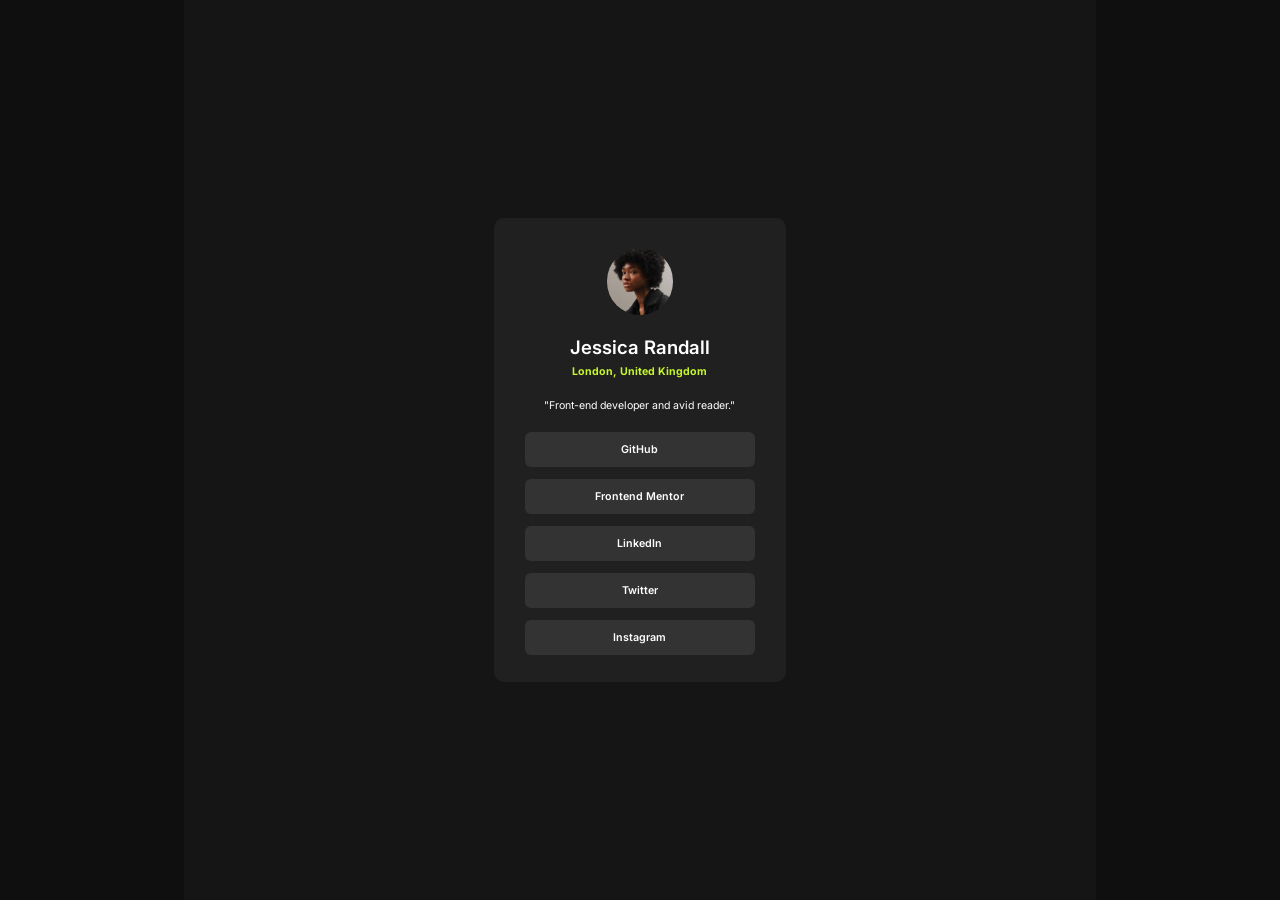
<file: index.html>
<!DOCTYPE html>
<html lang="en">
<head>
    <meta charset="UTF-8">
    <meta name="viewport" content="width=device-width, initial-scale=1.0">
    <link rel="stylesheet" href="/style.css">
    <link rel="icon" type="image/png" sizes="32x32" href="./assets/images/favicon-32x32.png">
    <title>Frontend Mentor | Social links profile</title>
</head>
<body class="a">
    <div class="b">
        <div class="c">
            <div class="d">
                <img class="logo" src="assets/images/avatar-jessica.jpeg" alt="avatar">
                <h1>Jessica Randall</h1>
                <span><p>London, United Kingdom</p></span>
                <p>"Front-end developer and avid reader."</p>
                <div class="e">
                    <button class="f">GitHub</button>
                    <button class="f">Frontend Mentor</button>
                    <button class="f">LinkedIn</button>
                    <button class="f">Twitter</button>
                    <button class="f">Instagram</button>
                </div>
            </div>
        </div>
    </div>
</body>
</html>
</file>
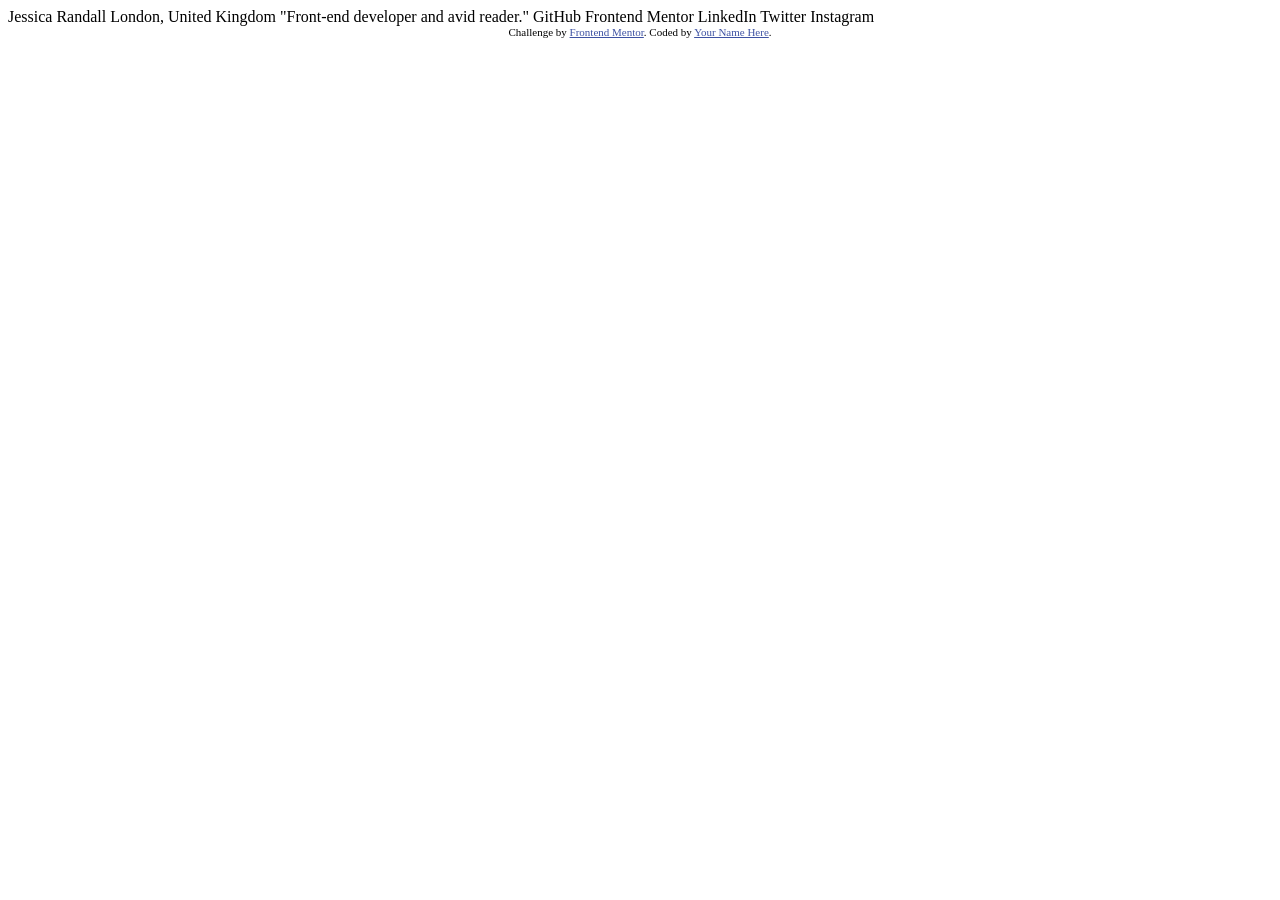
<file: startup.html>
<!DOCTYPE html>
<html lang="en">
<head>
  <meta charset="UTF-8">
  <meta name="viewport" content="width=device-width, initial-scale=1.0"> <!-- displays site properly based on user's device -->

  <link rel="icon" type="image/png" sizes="32x32" href="./assets/images/favicon-32x32.png">
  
  <title>Frontend Mentor | Social links profile</title>

  <!-- Feel free to remove these styles or customise in your own stylesheet 👍 -->
  <style>
    .attribution { font-size: 0.6875rem; text-align: center; }
    .attribution a { color: hsl(228, 45%, 44%); }
  </style>
</head>
<body>

  Jessica Randall
  London, United Kingdom
  "Front-end developer and avid reader."

  GitHub
  Frontend Mentor
  LinkedIn
  Twitter
  Instagram
  
  <footer class="attribution">
    Challenge by <a href="https://www.frontendmentor.io?ref=challenge">Frontend Mentor</a>. 
    Coded by <a href="#">Your Name Here</a>.
  </footer>
</body>
</html>
</file>
<file: style.css>
@import url('https://fonts.googleapis.com/css2?family=Inter:ital,opsz,wght@0,14..32,100..900;1,14..32,100..900&display=swap');
* {
    margin: 0;
    padding: 0;
    box-sizing: border-box;
    font-family: "Inter", sans-serif;
    font-optical-sizing: auto;
    font-style: normal;
}
.a{
    color: white;
}
.b{
    width: 100vw;
    height: 100vh;
    background-color: hsl(0, 0%, 6%);

    /* bring in to the center */

    display: flex;
    align-items: center;
    justify-content: center;
}
.c{
    width: 71.2%;
    height: inherit;
    background-color: hsl(0, 0%, 8.4%);

    /* bring in to the center */

    display: flex;
    align-items: center;
    justify-content: center;
}
.d{
    width: 292px;
    height: 464px;
    background-color: hsl(0, 0%, 12.7%);
    border-radius: 10px;
    text-align: center;
}
.logo{
    width: 66.5px;
    height: 66.5px;
    border-radius: 100%;
    margin-top: 30px;
    margin-bottom: 17px;
}
h1{
    font-weight: 600;
    font-size: 18.6px;
}
span p{
    font-weight: 700;
    font-size: 10.6px;
    color: hsl(75, 94%, 57%);
    margin-bottom: 21.5px;
    margin-top: 7px;
}
p{
    font-size: 10.6px;
    margin-bottom: 20px;
}
.e{
    display: flex;
    flex-direction: column;
    align-items: center;
    justify-content: center;
    gap: 12px;
}
.f{
    width: 230px;
    height: 35px;
    background-color: hsl(0, 0%, 20%);
    border-radius: 6px;
    border: none;
    color: white;
    font-size: 10.7px;
    font-weight: 600;
    transition: 1.15s;
}
.f:hover{
    color: black;
    background-color: hsl(75, 94%, 57%);
    cursor: pointer;
}
</file>
